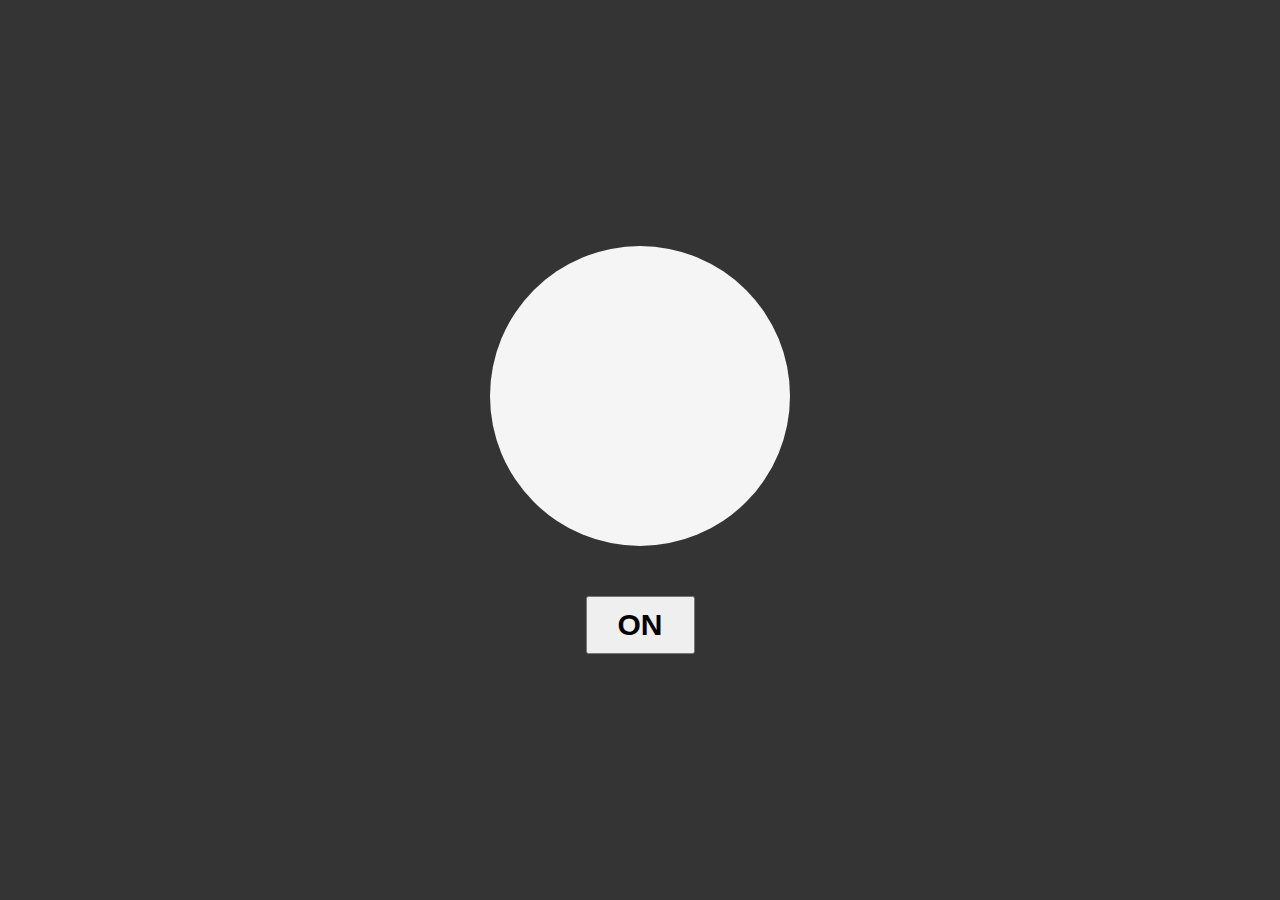
<file: js-task/js-bulb/index.html>
<!DOCTYPE html>
<html lang="en">
<head>
    <meta charset="UTF-8">
    <meta name="viewport" content="width=device-width, initial-scale=1.0">
    <title>light bulb</title>
    <link rel="stylesheet" href="style.css">
</head>
<body>
    <div class="bulb"></div>

    <button>ON</button>

    <script src="script.js"></script>
</body>
</html>
</file>
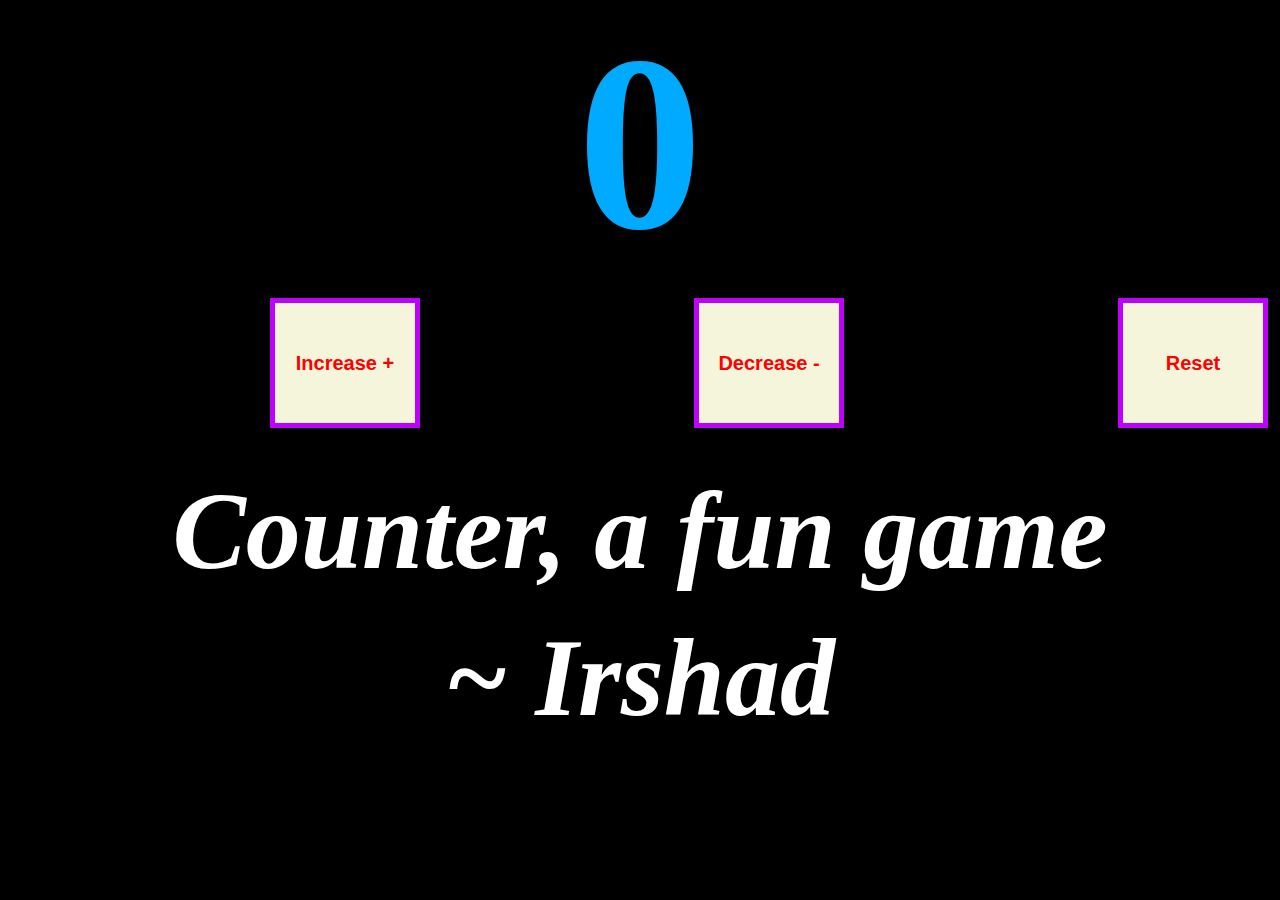
<file: js-task/js-counter/index.html>
<!DOCTYPE html>
<html lang="en">
<head>
    <meta charset="UTF-8">
    <meta name="viewport" content="width=device-width, initial-scale=1.0">
    <title>Document</title>
    <link rel="stylesheet" href="style.css">
</head>
<body>
    <h1>0</h1>

    <button id="increase">Increase + </button>
    <button id="decrease">Decrease - </button>
    <button id="reset">Reset </button>


    <h2>Counter, a fun game</h2>
    <h3>~ Irshad</h3>
    
    <script src="script.js"></script>
</body>
</html>
</file>
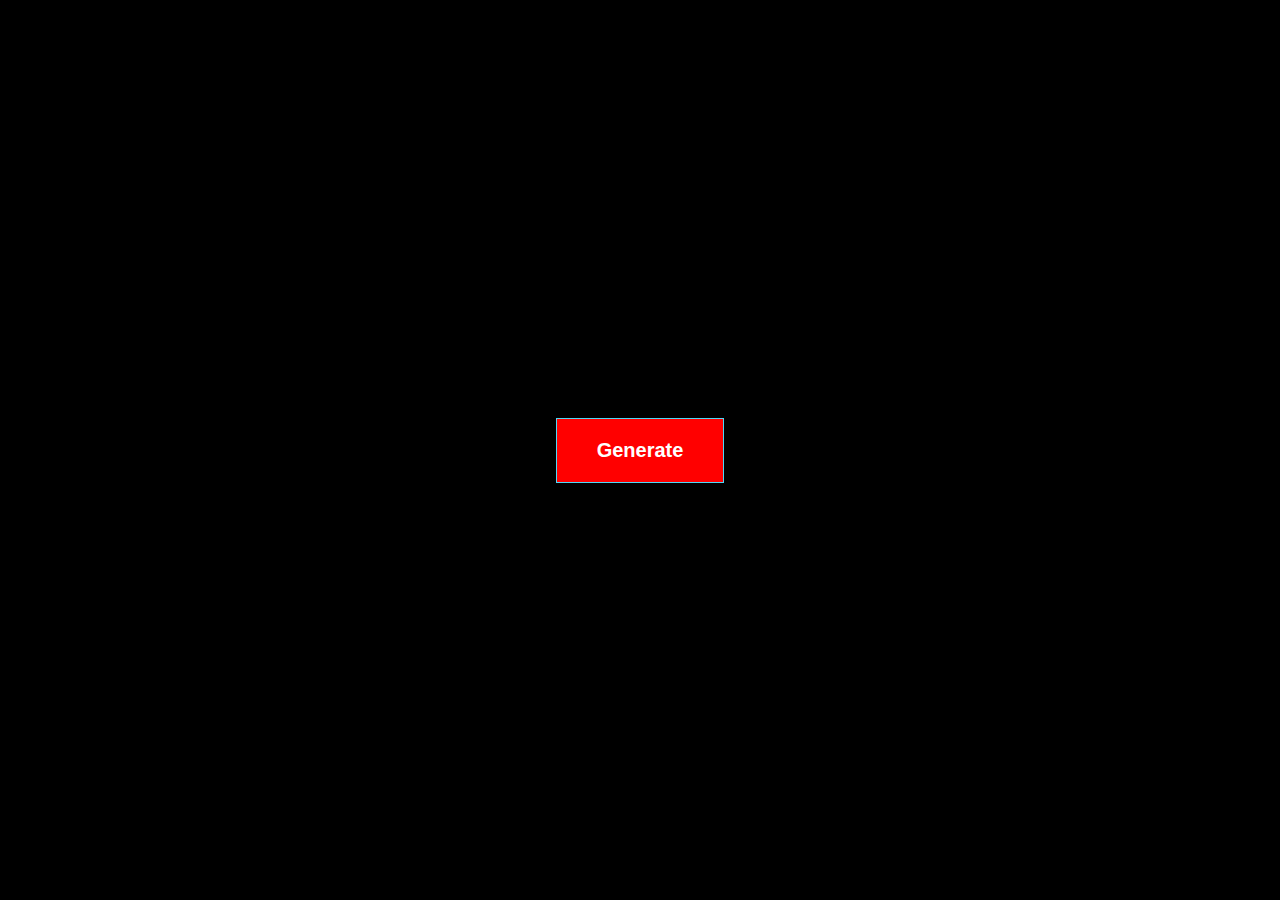
<file: js-task/js-cskMemories/index.html>
<!DOCTYPE html>
<html lang="en">
<head>
    <meta charset="UTF-8">
    <meta name="viewport" content="width=device-width, initial-scale=1.0">
    <title>Document</title>
    <link rel="stylesheet" href="style.css">
</head>
<body>
    <main>
        <button>Generate</button>
    </main>

    <script src="script.js"></script>
</body>
</html>
</file>
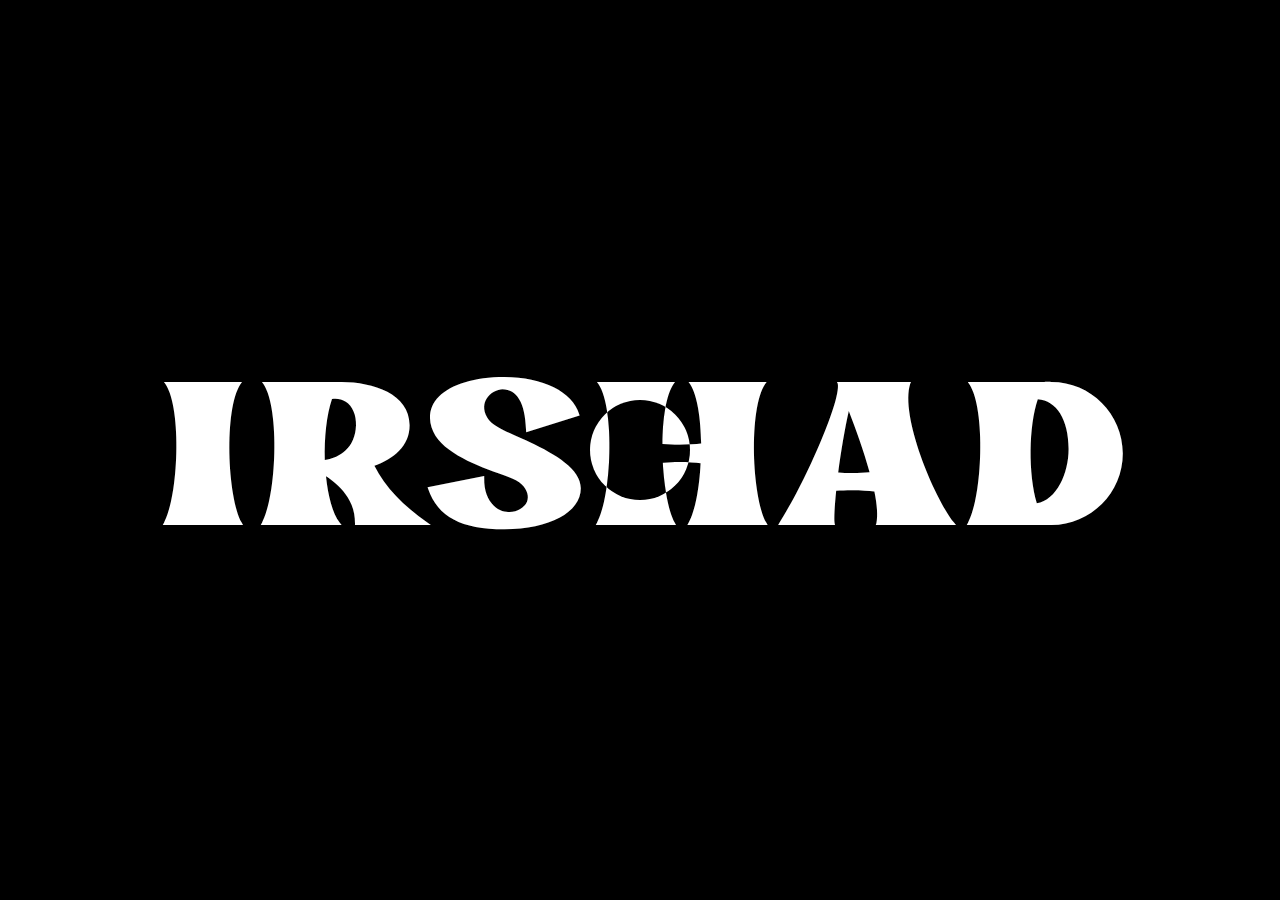
<file: js-task/js-cursorAnimation/index.html>
<!DOCTYPE html>
<html lang="en">
<head>
    <meta charset="UTF-8">
    <meta name="viewport" content="width=device-width, initial-scale=1.0">
    <title>Irshad cursor</title>
    <link rel="stylesheet" href="style.css">
</head>
<body>
    <main>
        <div class="cursor"></div>
        <h1>IRSHAD</h1>
    </main>
    <script src="script.js"></script>
</body>
</html>
</file>
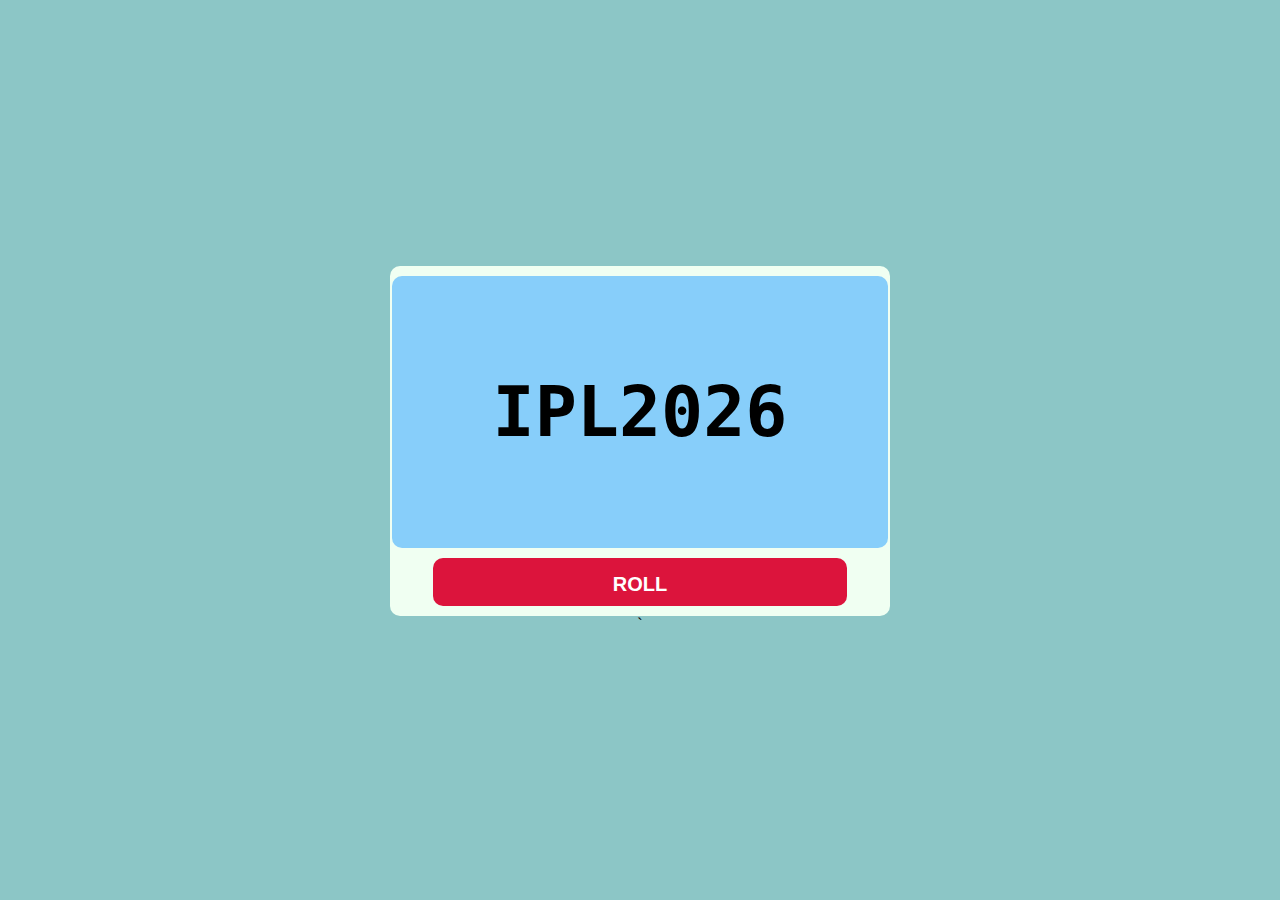
<file: js-task/js-IPL2026-winnerGenerator/index.html>
<!DOCTYPE html>
<html lang="en">
<head>
    <meta charset="UTF-8">
    <meta name="viewport" content="width=device-width, initial-scale=1.0">
    <title>IPL2026-WINNER</title>
    <link rel="stylesheet" href="style.css">
</head>
<body>
    <main>
        <h1>IPL2026</h1>
        <button>ROLL</button>
    </main>

    <script src="script.js"></script>
</body>
</html>`
</file>
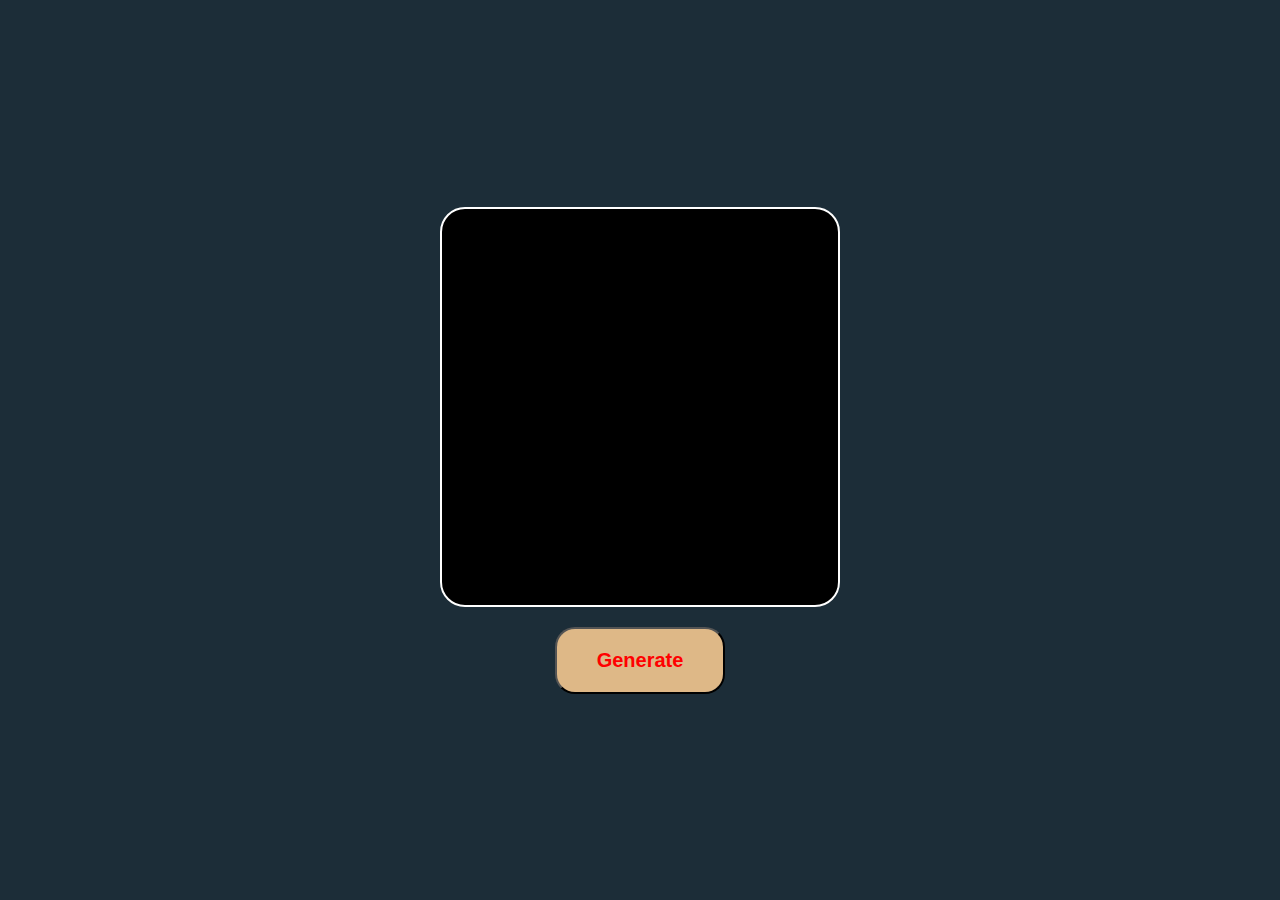
<file: js-task/js-randomColor-generater/index.html>
<!DOCTYPE html>
<html lang="en">
<head>
    <meta charset="UTF-8">
    <meta name="viewport" content="width=device-width, initial-scale=1.0">
    <title>random color generater</title>
    <link rel="stylesheet" href="style.css">
</head>
<body>
    <div id="color"></div>

    <button>Generate</button>

    <script src="script.js"></script>
</body>
</html>
</file>
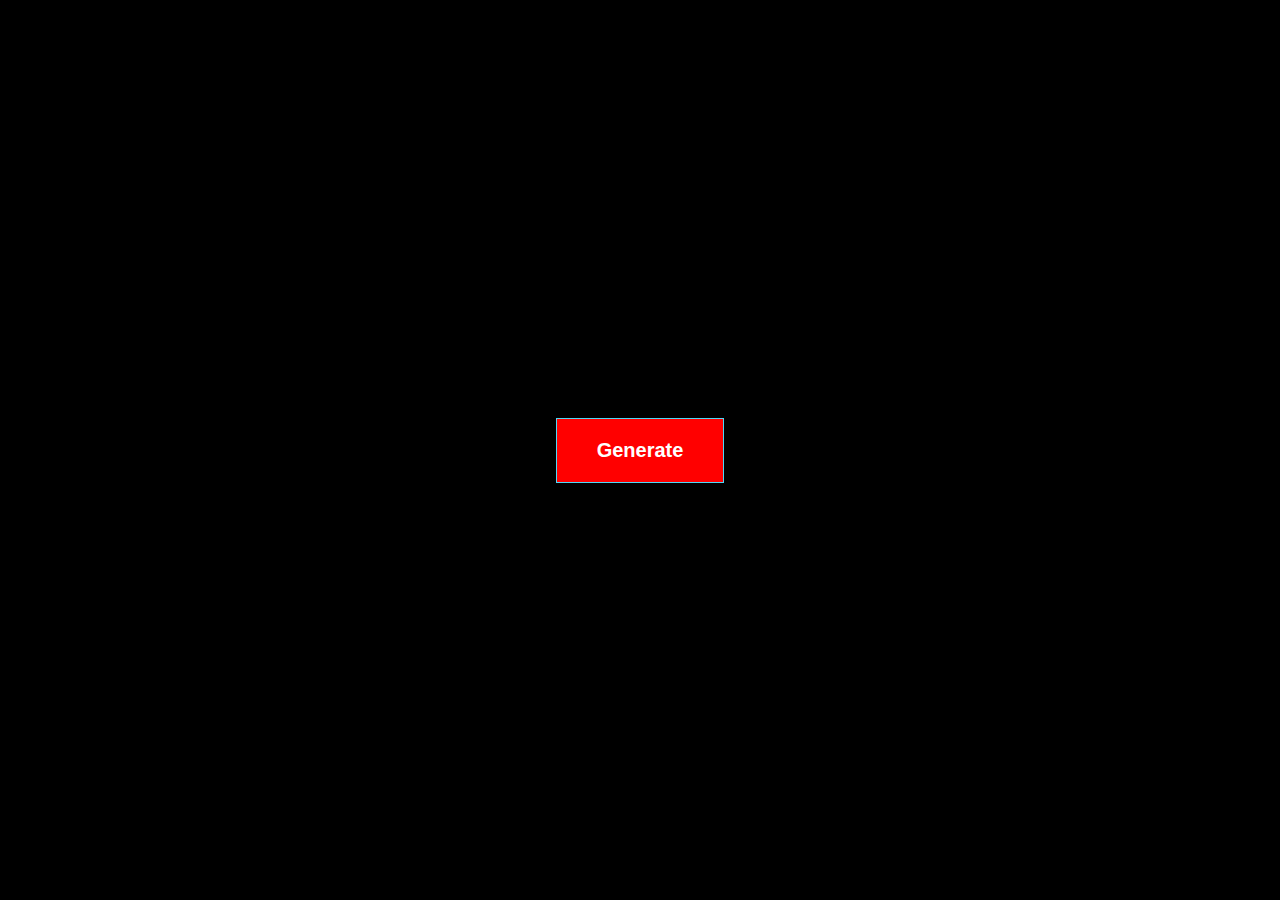
<file: js-task/js-randomColorBoxGame/index.html>
<!DOCTYPE html>
<html lang="en">
<head>
    <meta charset="UTF-8">
    <meta name="viewport" content="width=device-width, initial-scale=1.0">
    <title>Random box</title>
    <link rel="stylesheet" href="style.css">
</head>
<body>
    <main>
        <button>Generate</button>
    </main>
    <script src="script.js"></script>
</body>
</html>
</file>
<file: js-task/js-bulb/style.css>
*{
  margin: 0;
  padding: 0;
  box-sizing: border-box;
}

html, body {
  font-family: 'Poppins', sans-serif; 
  height: 100%;
  width:100%;
  background-color: rgb(52, 52, 52);
  
  display: flex;
  align-items: center;
  justify-content: center;
  flex-direction: column;
  gap: 50px;

}

.bulb{
    height: 300px;
    width: 300px;
    border-radius:50% ;
    background-color: whitesmoke;
}

button{
    padding: 10px 30px;
    font-size: 30px;
    font-weight: 600;
}
</file>
<file: js-task/js-counter/style.css>
*{
    margin: 0;
    padding: 0;
    box-sizing: border-box;

}

html,body{
    background-color: black;
    color: white;
    margin: 0;
    padding: 0;
}

h1{
    font-size: 250px;
    text-align: center;
    color: rgb(0, 170, 255);
}

button{
    height: 130px;
    width: 150px;
    background-color: beige;
    color: red;
    margin-left: 270px;
    margin-top: 10px;
    padding: 5px 10px;
    border: 5px solid rgb(191, 0, 255);

    font-size: 20px;
    font-weight: 600;
}

h2{
    font-style: italic;
    font-size: 110px;
    text-align: center;
    margin-top: 40px;
}

h3{
    font-style: italic;
    font-size: 110px;
    text-align: center;
    margin-top: 20px;
}
</file>
<file: js-task/js-cskMemories/style.css>
*{
  margin: 0;
  padding: 0;
  box-sizing: border-box;
}

html, body {
  font-family: 'Poppins', sans-serif;
  height: 100%;
  width:100%;
}
body{
    overflow: hidden;
}

main{
    background-color: black;
    height: 100%;
    width: 100%;

    display: flex;
    justify-content: center;
    align-items: center;
}

button{
    padding: 20px 40px;
    font-size: 20px;
    font-weight: 700;
    position: relative;
    z-index: 10;

    background-color: red;
    color: white;
    cursor: pointer;
    border: none;
    border: 1px solid rgb(78, 216, 247);
}

button:active{
    scale: 0.95;
}

img {
    transition: 0.3s ease;
}
</file>
<file: js-task/js-cursorAnimation/style.css>
*{
  margin: 0;
  padding: 0;
  box-sizing: border-box;
}

html, body {
  font-family: 'Poppins', sans-serif;
  height: 100%;
  width:100%;
}

@font-face {
    font-family:f1;
    src: url(./ParisSignature.otf);
}
body{
    overflow: hidden;
}
main{
    height: 100%;
    width: 100%;
    background-color: black;
    color: white;
    display: flex;
    justify-content: center;
    align-items: center;
    
}
.cursor{
    transition: all linear 0.1s;
    mix-blend-mode: difference;
    position: absolute;
    height: 100px;
    width: 100px;
    border-radius: 50%;
    background-color: rgb(255, 255, 255);
}

h1{
    font-size: 200px;
    font-family: f1;
    font-weight: 400;
}
</file>
<file: js-task/js-IPL2026-winnerGenerator/style.css>
*{
  margin: 0;
  padding: 0;
  box-sizing: border-box;
}

html, body {
  font-family: 'Poppins', sans-serif;
  height: 100%;
  width:100%;
  display: flex;
  justify-content: center;
  align-items: center;
  flex-direction: column;
  background-color: rgb(140, 198, 198);
}



main{
    display: flex;
    justify-content: center;
    align-items: center;
    flex-direction: column;
    gap: 10px;
    height: 350px;
    width: 500px;
    background-color: rgb(240, 255, 242);
    border-radius: 10px;
}

h1{
    font-size: 70px;
    background-color: lightskyblue;
    padding: 95px 100px;
    border-radius: 10px;
    font-family: monospace;
}

button{
    font-weight: 600;
    font-size: 20px ;
    padding: 15px 180px;
    color: white;
    background-color: crimson;
    border: none;
    border-radius: 10px;
    padding-bottom: 10px;  
    cursor: pointer;
}

button:active{
    scale: 0.95;
}
</file>
<file: js-task/js-randomColor-generater/style.css>
*{
  margin: 0;
  padding: 0;
  box-sizing: border-box;
}

html, body {
  font-family: 'Poppins', sans-serif;
  height: 100%;
  width:100%;

  display: flex;
  justify-content: center;
  align-items: center;
  flex-direction: column;
  background-color: rgb(28, 45, 56);
 gap: 20px;
}

#color{
    height: 400px;
    width: 400px;
    border: 2px solid white;
    background-color: rgb(0, 0, 0);
    border-radius: 25px;
}
button{
    padding: 20px 40px;
    background-color: burlywood;
    font-size:20px ;
    font-weight: 600;
    border-radius: 20px;
    color:rgb(255, 0, 0);
    
}

button:active{
  scale: 0.95;  
}
</file>
<file: js-task/js-randomColorBoxGame/style.css>
*{
  margin: 0;
  padding: 0;
  box-sizing: border-box;
}

html, body {
  font-family: 'Poppins', sans-serif;
  height: 100%;
  width:100%;
}
body{
    overflow: hidden;
}

main{
    background-color: black;
    height: 100%;
    width: 100%;

    display: flex;
    justify-content: center;
    align-items: center;
}

button{
    padding: 20px 40px;
    font-size: 20px;
    font-weight: 700;
    position: relative;
    z-index: 10;

    background-color: red;
    color: white;
    cursor: pointer;
    border: none;
    border: 1px solid rgb(78, 216, 247);
}

button:active{
    scale: 0.95;
}
</file>
